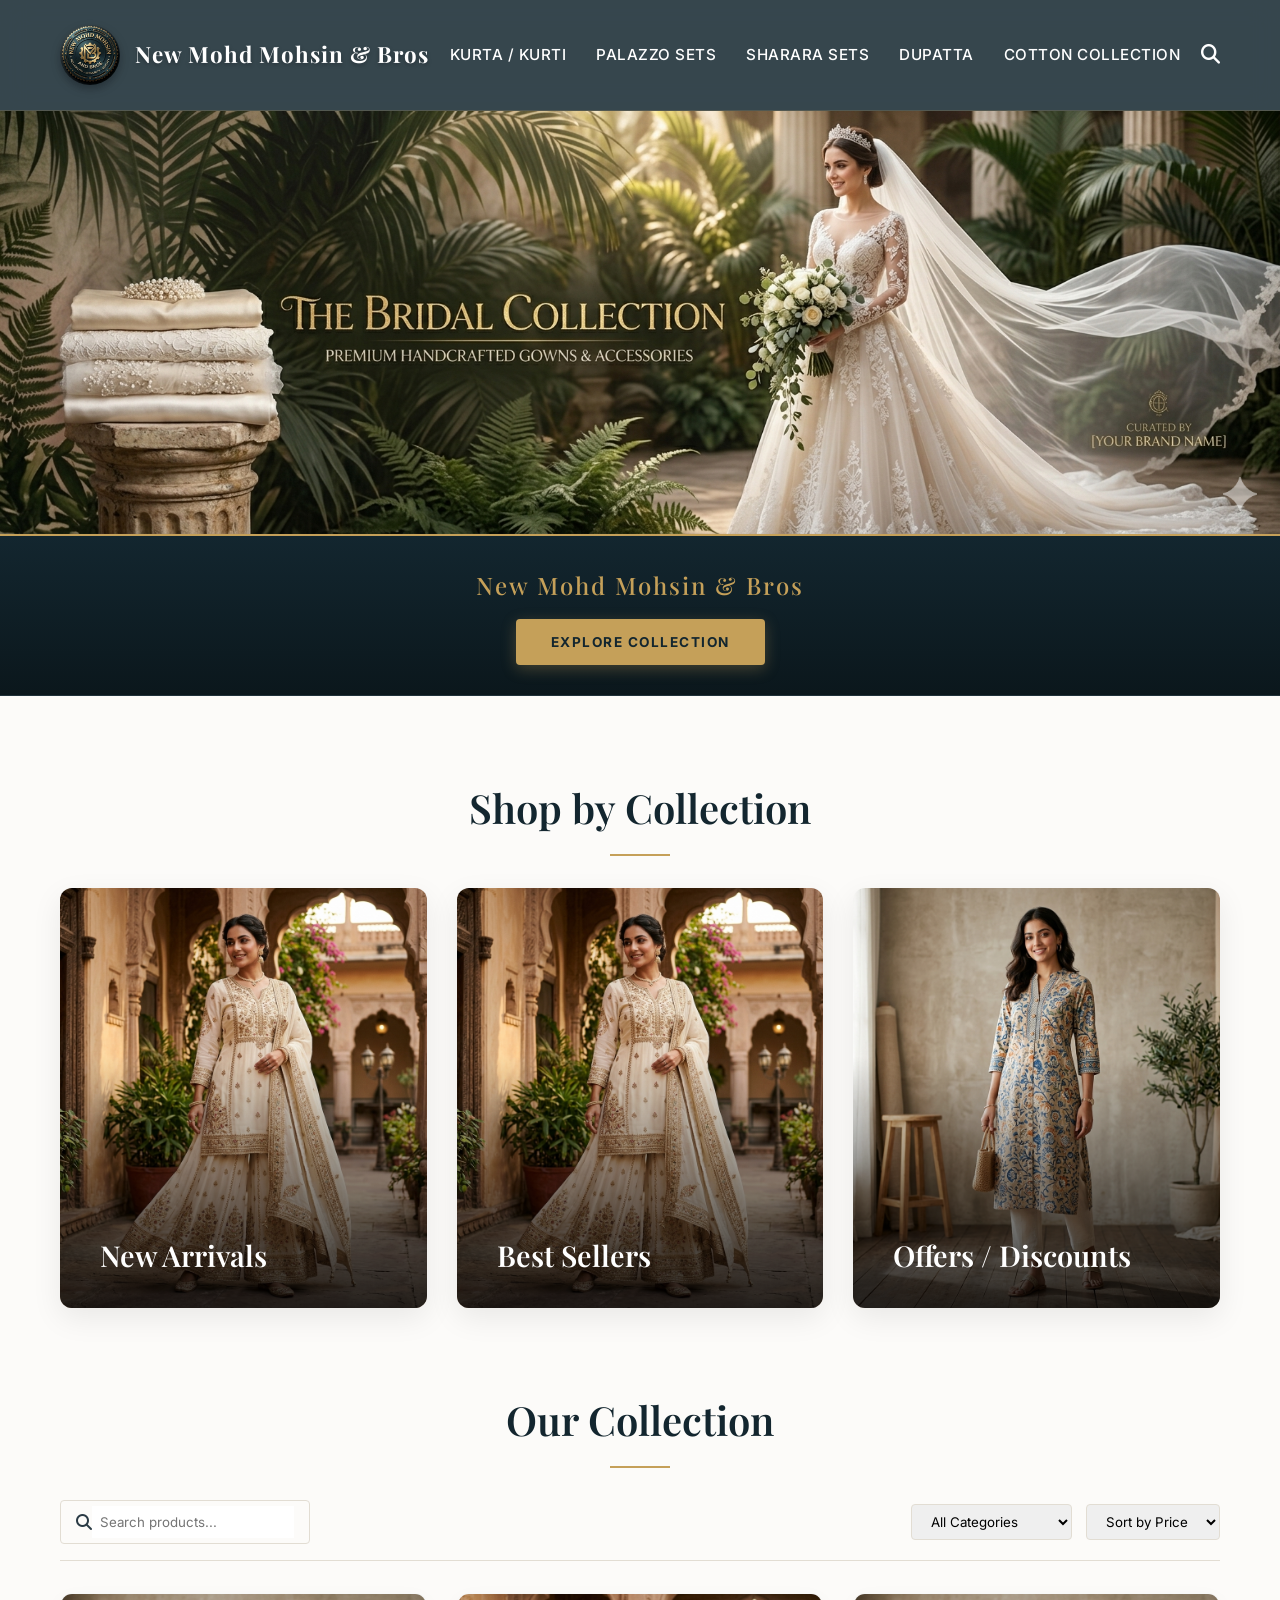
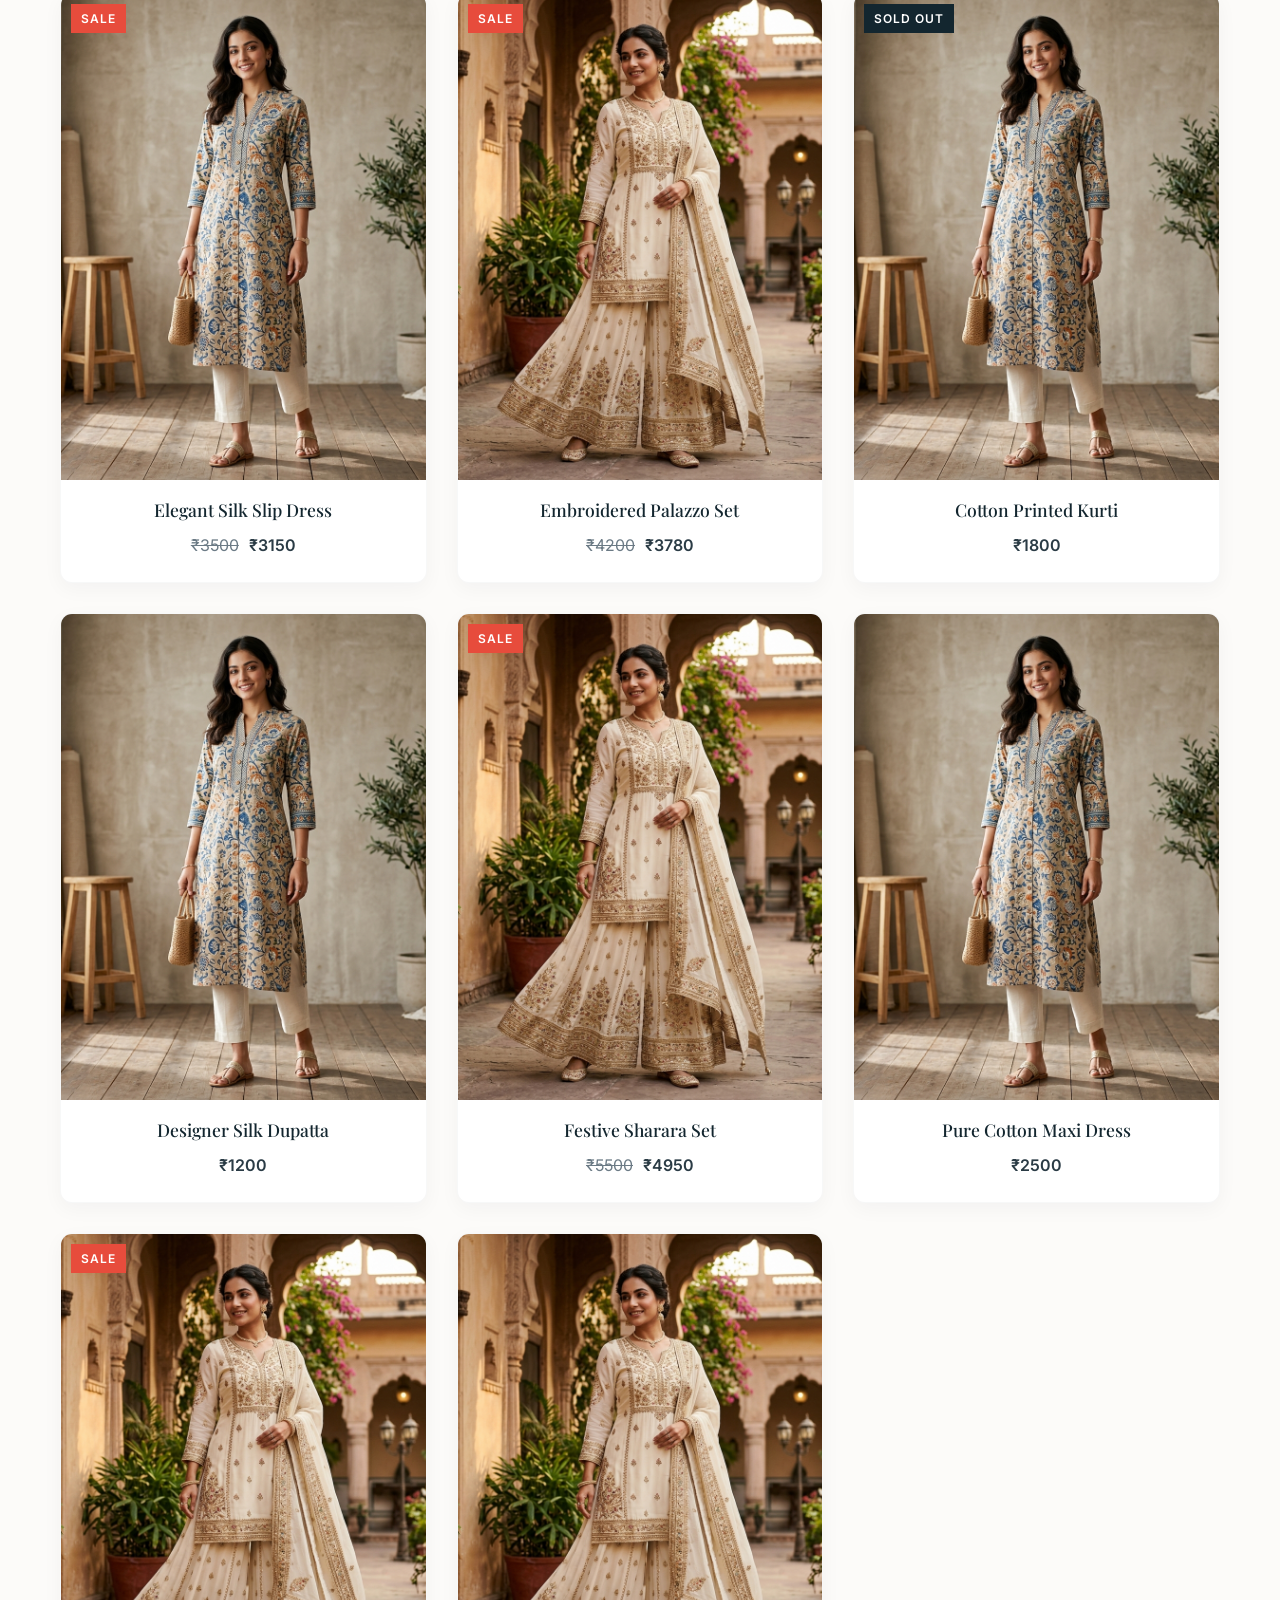
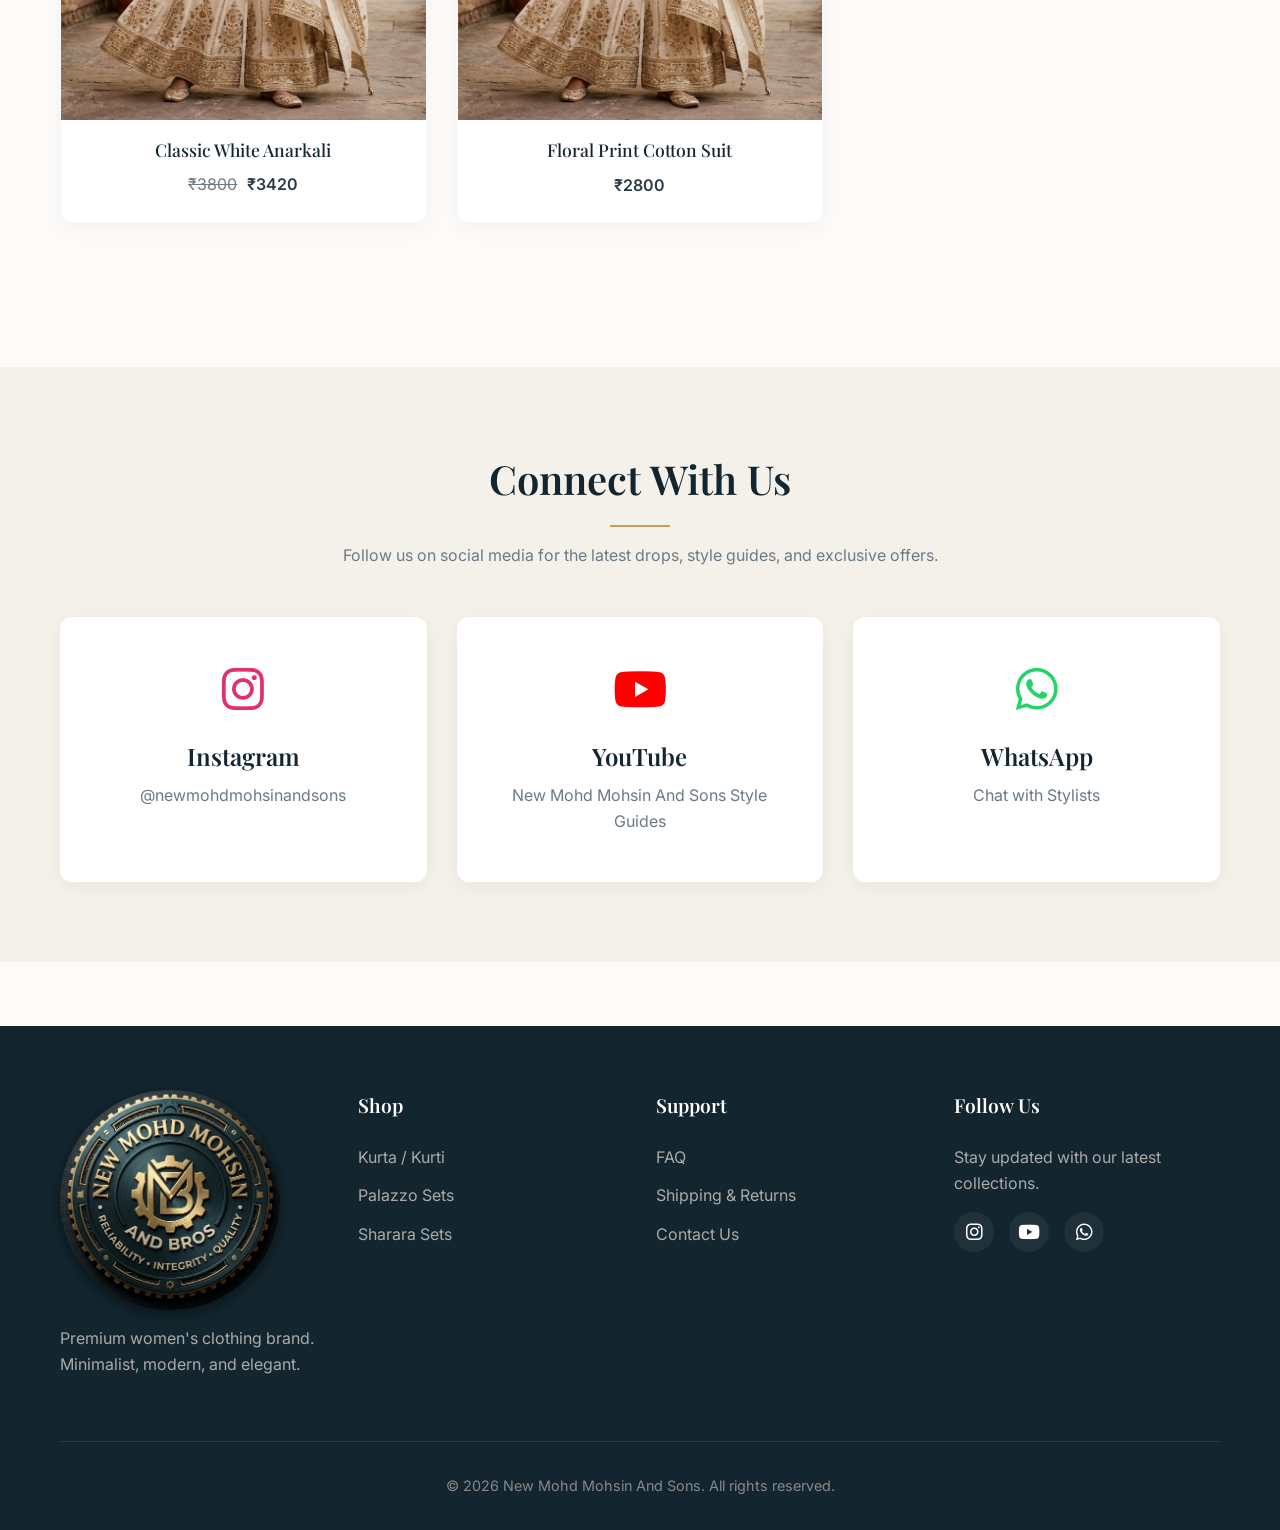
<file: index.html>
<!DOCTYPE html>
<html lang="en">
<head>
    <meta charset="UTF-8">
    <meta name="viewport" content="width=device-width, initial-scale=1.0">
    <title>New Mohd Mohsin And Sons</title>
    <meta name="description" content="Discover modern, elegant women's fashion at New Mohd Mohsin And Sons. Shop new arrivals, best sellers, and exclusive offers.">
    <link rel="icon" href="img/logo.jpg" type="image/jpeg">
    <link rel="stylesheet" href="css/style.css?v=2">
    <link rel="stylesheet" href="https://cdnjs.cloudflare.com/ajax/libs/font-awesome/6.4.0/css/all.min.css">
</head>
<body>
    <header>
        <div class="container header-inner">
            <div class="logo">
                <a href="#" style="display: flex; align-items: center; gap: 15px; text-decoration: none;">
                    <img src="img/logo.jpg" alt="New Mohd Mohsin And Bros" class="brand-logo">
                    <span class="brand-name-header">New Mohd Mohsin & Bros</span>
                </a>
            </div>
            <nav class="nav-links" id="navLinks">
                <a href="#kurta-kurti">Kurta / Kurti</a>
                <a href="#palazzo-sets">Palazzo Sets</a>
                <a href="#sharara-sets">Sharara Sets</a>
                <a href="#dupatta">Dupatta</a>
                <a href="#cotton-collection">Cotton Collection</a>
            </nav>
            <div class="header-icons">
                <i class="fas fa-search" onclick="focusSearch()"></i>
                <div class="mobile-menu-btn" onclick="toggleMenu()">
                    <i class="fas fa-bars"></i>
                </div>
            </div>
        </div>
    </header>

    <section class="hero-banner" id="heroSection" style="display: flex; flex-direction: column; background-color: var(--primary-color);">
        <!-- Full Width Background Media (No overlap) -->
        <div id="heroMediaContainer" style="width: 100%; max-height: 700px; position: relative; display: flex; flex-direction: column; align-items: center; justify-content: center; background-color: var(--primary-color);">
            <video autoplay muted loop playsinline id="heroVideoBg" style="display: none; width: 100%; height: auto; object-fit: cover;">
                <source src="https://assets.mixkit.co/videos/preview/mixkit-beautiful-woman-in-a-flowing-dress-41000-large.mp4" type="video/mp4">
            </video>
            <img id="heroImageBg" src="img/hero.png?v=2" style="display: block; width: 100%; height: auto; object-fit: contain;" alt="Hero Banner">
        </div>
        
        <!-- Dedicated CTA Bar (Solves responsive overlap) -->
        <div class="hero-cta-bar" style="width: 100%; padding: 30px 20px; text-align: center; background: linear-gradient(to bottom, #13262F, #0b171c); border-top: 2px solid var(--accent-color); border-bottom: 1px solid rgba(255,255,255,0.05); position: relative; z-index: 2;">
            <div style="display: flex; flex-direction: column; align-items: center; justify-content: center; gap: 15px;">
                <h2 style="font-family: 'Playfair Display', serif; font-size: 1.5rem; color: var(--accent-color); margin: 0; font-weight: 500; letter-spacing: 2px;">New Mohd Mohsin & Bros</h2>
                <div style="display: flex; gap: 20px; align-items: center; flex-wrap: wrap; justify-content: center;">
                    <button onclick="scrollToShop()" class="btn" style="background-color: var(--accent-color); color: var(--primary-color); padding: 15px 35px; font-weight: 700; box-shadow: 0 4px 15px rgba(197, 160, 89, 0.3);">Explore Collection</button>
                    <div id="heroVideoControls" class="hero-video-controls" style="display: none; gap: 10px;">
                        <button class="btn btn-outline" id="heroPlayPauseBtn" style="width: 48px; height: 48px; padding: 0; border-radius: 50%; display: flex; align-items: center; justify-content: center; border-color: rgba(197, 160, 89, 0.5); color: var(--accent-color);"><i class="fas fa-pause"></i></button>
                        <button class="btn btn-outline" id="heroFullscreenBtn" style="width: 48px; height: 48px; padding: 0; border-radius: 50%; display: flex; align-items: center; justify-content: center; border-color: rgba(197, 160, 89, 0.5); color: var(--accent-color);"><i class="fas fa-expand"></i></button>
                    </div>
                </div>
            </div>
        </div>
    </section>

    <section id="collectionsSection" class="collections-section">
        <div class="container">
            <h2 class="section-title">Shop by Collection</h2>
            <div class="collections-grid">
                <a href="#new-arrivals" class="collection-card">
                    <img src="img/palazzo.png" id="newArrivalsImg" alt="New Arrivals">
                    <div class="collection-overlay">
                        <h3>New Arrivals</h3>
                    </div>
                </a>
                <a href="#best-sellers" class="collection-card">
                    <img src="img/palazzo.png" alt="Best Sellers">
                    <div class="collection-overlay">
                        <h3>Best Sellers</h3>
                    </div>
                </a>
                <a href="#offers" class="collection-card">
                    <img src="img/kurti.png" alt="Offers / Discounts">
                    <div class="collection-overlay">
                        <h3>Offers / Discounts</h3>
                    </div>
                </a>
            </div>
        </div>
    </section>

    <section id="shop" class="products-section">
        <div class="container">
            <h2 class="section-title">Our Collection</h2>
            
            <div class="filters-bar">
                <div class="search-box">
                    <i class="fas fa-search"></i>
                    <input type="text" id="searchInput" placeholder="Search products..." onkeyup="filterProducts()">
                </div>
                <div class="filter-selects">
                    <select id="categoryFilter" onchange="filterProducts()">
                        <option value="all">All Categories</option>
                        <option value="Kurta / Kurti">Kurta / Kurti</option>
                        <option value="Palazzo Sets">Palazzo Sets</option>
                        <option value="Sharara Sets">Sharara Sets</option>
                        <option value="Dupatta">Dupatta</option>
                        <option value="Cotton Collection">Cotton Collection</option>
                        <option value="New Arrivals">New Arrivals</option>
                        <option value="Best Sellers">Best Sellers</option>
                        <option value="Offers">Offers</option>
                    </select>
                    <select id="priceFilter" onchange="filterProducts()">
                        <option value="default">Sort by Price</option>
                        <option value="low-high">Low to High</option>
                        <option value="high-low">High to Low</option>
                    </select>
                </div>
            </div>

            <div class="product-grid" id="productGrid">
                <!-- Products will be injected here via JS -->
            </div>
        </div>
    </section>

    <section class="social-banner-section">
        <div class="container text-center">
            <h2 class="section-title">Connect With Us</h2>
            <p style="color: var(--text-light); margin-bottom: 3rem; margin-top: -1rem;">Follow us on social media for the latest drops, style guides, and exclusive offers.</p>
            <div class="social-cards-grid">
                <a href="https://instagram.com" target="_blank" class="social-card instagram-card">
                    <i class="fab fa-instagram"></i>
                    <h3>Instagram</h3>
                    <p>@newmohdmohsinandsons</p>
                </a>
                <a href="https://youtube.com" target="_blank" class="social-card youtube-card">
                    <i class="fab fa-youtube"></i>
                    <h3>YouTube</h3>
                    <p>New Mohd Mohsin And Sons Style Guides</p>
                </a>
                <a href="https://wa.me/1234567890" target="_blank" class="social-card whatsapp-card">
                    <i class="fab fa-whatsapp"></i>
                    <h3>WhatsApp</h3>
                    <p>Chat with Stylists</p>
                </a>
            </div>
        </div>
    </section>

    <footer>
        <div class="container">
            <div class="footer-grid">
                <div class="footer-col">
                    <a href="#"><img src="img/logo.jpg" alt="New Mohd Mohsin And Bros" class="footer-logo"></a>
                    <p style="color: #aaaaaa; margin-bottom: 1rem; margin-top: 1rem;">Premium women's clothing brand. Minimalist, modern, and elegant.</p>
                </div>
                <div class="footer-col">
                    <h3>Shop</h3>
                    <ul>
                        <li><a href="#kurta-kurti">Kurta / Kurti</a></li>
                        <li><a href="#palazzo-sets">Palazzo Sets</a></li>
                        <li><a href="#sharara-sets">Sharara Sets</a></li>
                    </ul>
                </div>
                <div class="footer-col">
                    <h3>Support</h3>
                    <ul>
                        <li><a href="#">FAQ</a></li>
                        <li><a href="#">Shipping & Returns</a></li>
                        <li><a href="#">Contact Us</a></li>
                    </ul>
                </div>
                <div class="footer-col">
                    <h3>Follow Us</h3>
                    <p style="color: #aaaaaa; margin-bottom: 1rem;">Stay updated with our latest collections.</p>
                    <div class="social-icons">
                        <a href="https://instagram.com" target="_blank" title="Instagram"><i class="fab fa-instagram"></i></a>
                        <a href="https://youtube.com" target="_blank" title="YouTube"><i class="fab fa-youtube"></i></a>
                        <a href="https://wa.me/1234567890" target="_blank" title="WhatsApp"><i class="fab fa-whatsapp"></i></a>
                    </div>
                </div>
            </div>
            <div class="footer-bottom">
                &copy; 2026 New Mohd Mohsin And Sons. All rights reserved.
            </div>
        </div>
    </footer>

    <script src="js/data.js?v=2"></script>
    <script src="js/main.js?v=2"></script>
</body>
</html>
</file>
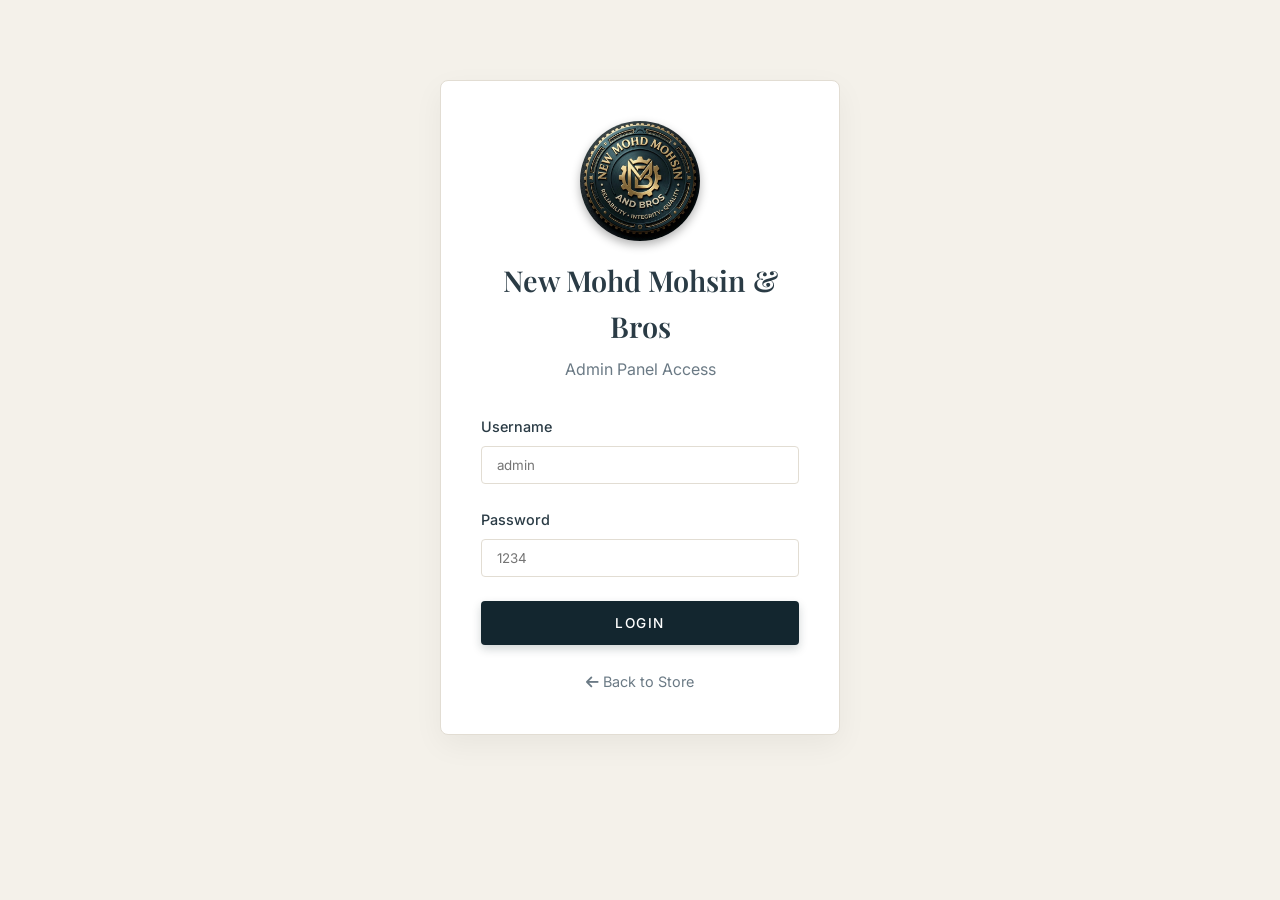
<file: admin-login.html>
<!DOCTYPE html>
<html lang="en">
<head>
    <meta charset="UTF-8">
    <meta name="viewport" content="width=device-width, initial-scale=1.0">
    <title>New Mohd Mohsin And Sons | Admin Login</title>
    <link rel="icon" href="img/logo.jpg?v=2" type="image/jpeg">
    <link rel="stylesheet" href="css/style.css?v=2">
    <link rel="stylesheet" href="https://cdnjs.cloudflare.com/ajax/libs/font-awesome/6.4.0/css/all.min.css">
</head>
<body style="background-color: var(--secondary-color);">
    <div class="container">
        <div class="admin-login-box" style="background-color: #fff;">
            <div style="text-align: center; margin-bottom: 2rem;">
                <img src="img/logo.jpg?v=2" alt="New Mohd Mohsin And Bros" class="brand-logo" style="margin: 0 auto 1rem auto; height: 120px; width: 120px; object-fit: cover; border-radius: 50%;">
                <h2 style="font-family: 'Playfair Display', serif; font-size: 1.8rem; margin-bottom: 0.5rem; color: var(--text-color);">New Mohd Mohsin & Bros</h2>
                <p style="color: var(--text-light);">Admin Panel Access</p>
            </div>
            
            <form id="loginForm" onsubmit="handleLogin(event)">
                <div class="form-group">
                    <label for="username">Username</label>
                    <input type="text" id="username" class="form-control" required placeholder="admin">
                </div>
                <div class="form-group">
                    <label for="password">Password</label>
                    <input type="password" id="password" class="form-control" required placeholder="1234">
                </div>
                <p id="loginError" style="color: var(--danger-color); display: none; margin-bottom: 1rem; font-size: 0.9rem;">Invalid credentials. Try admin / 1234</p>
                <button type="submit" class="btn" style="width: 100%;">Login</button>
            </form>
            <div style="text-align: center; margin-top: 1.5rem;">
                <a href="index.html" style="font-size: 0.9rem; color: var(--text-light);"><i class="fas fa-arrow-left"></i> Back to Store</a>
            </div>
        </div>
    </div>

    <script>
        function handleLogin(e) {
            e.preventDefault();
            const user = document.getElementById('username').value;
            const pass = document.getElementById('password').value;
            
            // Simple mock authentication
            if (user === 'admin' && pass === '1234') {
                sessionStorage.setItem('adminLoggedIn', 'true');
                window.location.href = 'admin.html';
            } else {
                document.getElementById('loginError').style.display = 'block';
            }
        }
    </script>
</body>
</html>
</file>
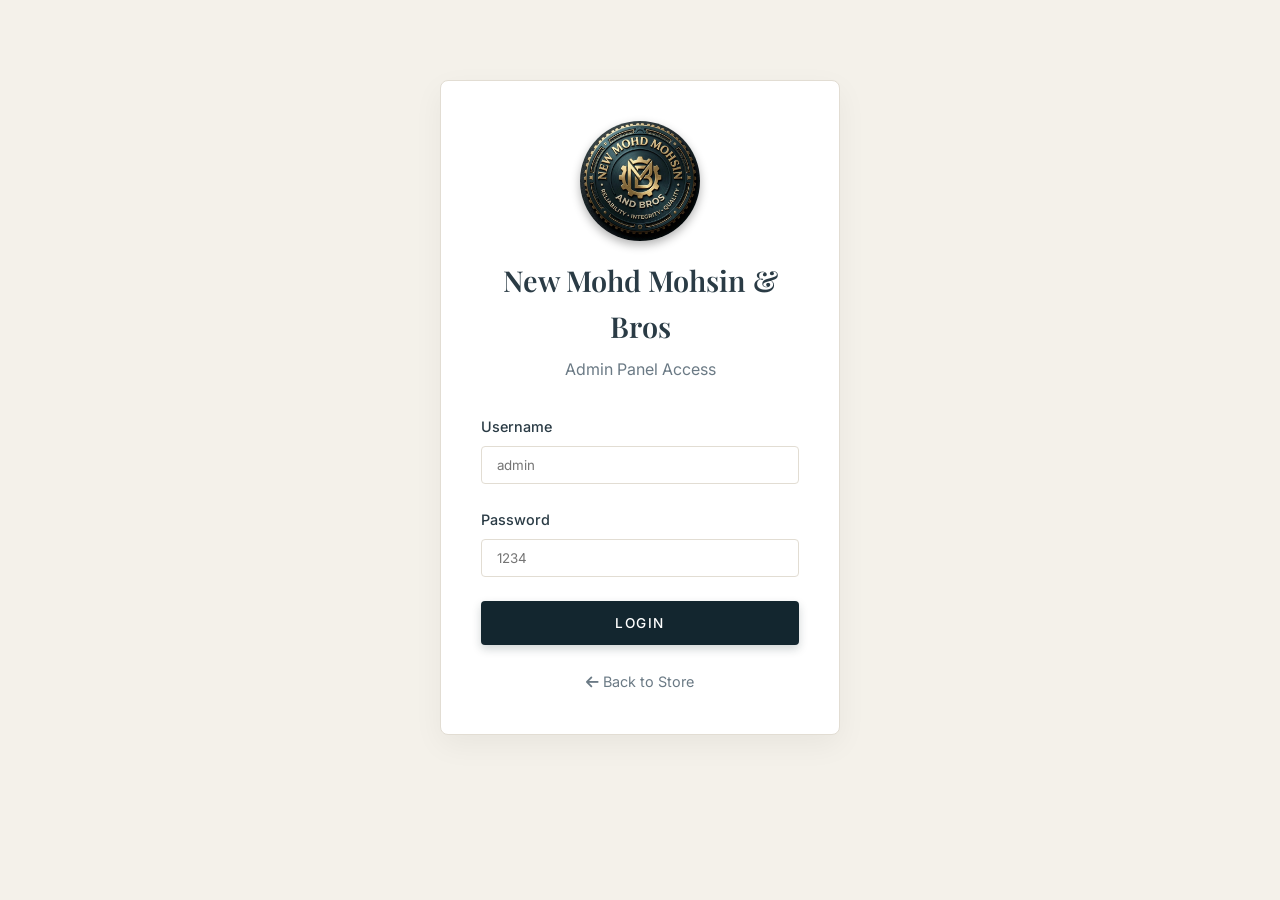
<file: admin.html>
<!DOCTYPE html>
<html lang="en">
<head>
    <meta charset="UTF-8">
    <meta name="viewport" content="width=device-width, initial-scale=1.0">
    <title>New Mohd Mohsin And Sons | Admin Dashboard</title>
    <link rel="icon" href="img/logo.jpg" type="image/jpeg">
    <link rel="stylesheet" href="css/style.css?v=2">
    <link rel="stylesheet" href="https://cdnjs.cloudflare.com/ajax/libs/font-awesome/6.4.0/css/all.min.css">
</head>
<body>
    <script>
        // Check authentication
        if (sessionStorage.getItem('adminLoggedIn') !== 'true') {
            window.location.href = 'admin-login.html';
        }
    </script>

    <header>
        <div class="container header-inner">
            <div class="logo">
                <a href="#" style="display: flex; align-items: center; gap: 15px; text-decoration: none;">
                    <img src="img/logo.jpg" alt="New Mohd Mohsin And Bros" class="brand-logo">
                    <span class="brand-name-header">New Mohd Mohsin & Bros <span style="font-size: 0.8em; opacity: 0.8; font-weight: normal;">| Admin</span></span>
                </a>
            </div>
            <div class="header-icons">
                <a href="index.html" title="View Store" style="margin-right: 15px;"><i class="fas fa-store"></i></a>
                <a href="#" onclick="logout()" title="Logout"><i class="fas fa-sign-out-alt"></i></a>
            </div>
        </div>
    </header>

    <div class="container admin-container">
        <div class="admin-header" style="margin-bottom: 2rem; padding: 2rem; background: #fff; border-radius: 8px; box-shadow: 0 4px 15px rgba(0,0,0,0.05); display: flex; flex-direction: column; align-items: flex-start; gap: 20px;">
            <div style="width: 100%; display: flex; justify-content: space-between; align-items: center;">
                <div>
                    <h2>Hero Media Management</h2>
                    <p style="color: var(--text-light); font-size: 0.9rem;">Change the cinematic background video or image displayed on the homepage.</p>
                </div>
                <div>
                    <button class="btn" style="background-color: var(--danger-color);" onclick="resetHeroMedia()"><i class="fas fa-trash"></i> Reset to Default</button>
                </div>
            </div>
            
            <div style="width: 100%; display: grid; grid-template-columns: 1fr 1fr 1fr; gap: 20px; align-items: end;">
                <div>
                    <label style="display: block; margin-bottom: 8px; font-weight: 600; color: var(--text-dark);">Option 1: Video URL (MP4/YouTube)</label>
                    <p style="font-size: 0.8rem; color: #888; margin-bottom: 10px;">Paste a direct .mp4 link or YouTube ID.</p>
                    <div style="display: flex; gap: 10px;">
                        <input type="text" id="heroVideoUrl" class="form-control" placeholder="Direct MP4 URL or YouTube ID">
                        <button class="btn" onclick="saveHeroVideoUrl()"><i class="fas fa-save"></i> Save</button>
                    </div>
                </div>
                <div style="border-left: 1px solid #eee; padding-left: 20px;">
                    <label style="display: block; margin-bottom: 8px; font-weight: 600; color: var(--text-dark);">Option 2: Upload MP4 File</label>
                    <p style="font-size: 0.8rem; color: #888; margin-bottom: 10px;">Upload a small local video (Max ~5MB).</p>
                    <input type="file" id="heroVideoInput" accept="video/mp4,video/webm" style="display: none;" onchange="handleHeroVideoUpload(event)">
                    <button class="btn btn-outline" style="width: 100%;" onclick="document.getElementById('heroVideoInput').click()"><i class="fas fa-upload"></i> Choose Video</button>
                </div>
                <div style="border-left: 1px solid #eee; padding-left: 20px;">
                    <label style="display: block; margin-bottom: 8px; font-weight: 600; color: var(--text-dark);">Option 3: Upload Static Image</label>
                    <p style="font-size: 0.8rem; color: #888; margin-bottom: 10px;">Upload a classic background image.</p>
                    <input type="file" id="heroImageInput" accept="image/*" style="display: none;" onchange="handleHeroImageUpload(event)">
                    <button class="btn btn-outline" style="width: 100%;" onclick="document.getElementById('heroImageInput').click()"><i class="fas fa-image"></i> Choose Image</button>
                </div>
            </div>
            <p id="heroUploadStatus" style="font-size: 0.85rem; margin-top: 10px; color: var(--primary-color); font-weight: 600; text-align: center; width: 100%;"></p>
        </div>

        <div class="admin-header" style="margin-bottom: 2rem; padding: 2rem; background: #fff; border-radius: 8px; box-shadow: 0 4px 15px rgba(0,0,0,0.05); display: flex; flex-direction: column; align-items: flex-start; gap: 20px;">
            <div style="width: 100%; display: flex; justify-content: space-between; align-items: center;">
                <div>
                    <h2>Collection Images Management</h2>
                    <p style="color: var(--text-light); font-size: 0.9rem;">Change the thumbnails for the collection cards on the homepage.</p>
                </div>
                <div>
                    <button class="btn" style="background-color: var(--danger-color);" onclick="resetNewArrivalsImage()"><i class="fas fa-trash"></i> Reset New Arrivals</button>
                </div>
            </div>
            
            <div style="width: 100%;">
                <label style="display: block; margin-bottom: 8px; font-weight: 600; color: var(--text-dark);">New Arrivals Image</label>
                <input type="file" id="newArrivalsInput" accept="image/*" style="display: none;" onchange="handleNewArrivalsUpload(event)">
                <button class="btn btn-outline" onclick="document.getElementById('newArrivalsInput').click()"><i class="fas fa-image"></i> Upload New Arrivals Image</button>
                <p id="newArrivalsUploadStatus" style="font-size: 0.85rem; margin-top: 10px; color: var(--primary-color); font-weight: 600;"></p>
            </div>
        </div>

        <div class="admin-header">
            <h2>Product Management</h2>
            <button class="btn" onclick="openModal()"><i class="fas fa-plus"></i> Add New Product</button>
        </div>

        <div style="overflow-x: auto;">
            <table class="admin-table">
                <thead>
                    <tr>
                        <th>Image</th>
                        <th>Name</th>
                        <th>Category</th>
                        <th>Price</th>
                        <th>Stock</th>
                        <th>Status</th>
                        <th>Actions</th>
                    </tr>
                </thead>
                <tbody id="adminProductTable">
                    <!-- Products will be injected here -->
                </tbody>
            </table>
        </div>
    </div>

    <!-- Product Modal -->
    <div class="modal" id="productModal">
        <div class="modal-content">
            <span class="close-modal" onclick="closeModal()">&times;</span>
            <h2 id="modalTitle" style="margin-bottom: 1.5rem;">Add Product</h2>
            
            <form id="productForm" onsubmit="saveProduct(event)">
                <input type="hidden" id="productId">
                
                <div class="form-group">
                    <label>Product Name</label>
                    <input type="text" id="pName" class="form-control" required>
                </div>
                
                <div class="form-group">
                    <label>Description</label>
                    <textarea id="pDesc" class="form-control" rows="3" required></textarea>
                </div>

                <div style="display: grid; grid-template-columns: 1fr 1fr; gap: 15px;">
                    <div class="form-group">
                        <label>Category</label>
                        <select id="pCategory" class="form-control" required>
                            <option value="Kurta / Kurti">Kurta / Kurti</option>
                            <option value="Palazzo Sets">Palazzo Sets</option>
                            <option value="Sharara Sets">Sharara Sets</option>
                            <option value="Dupatta">Dupatta</option>
                            <option value="Cotton Collection">Cotton Collection</option>
                            <option value="New Arrivals">New Arrivals</option>
                            <option value="Best Sellers">Best Sellers</option>
                            <option value="Offers">Offers</option>
                        </select>
                    </div>
                    <!-- Stock is now calculated per size -->
                </div>

                <div style="display: grid; grid-template-columns: 1fr 1fr; gap: 15px;">
                    <div class="form-group">
                        <label>Regular Price ($)</label>
                        <input type="number" id="pPrice" class="form-control" required min="0" step="0.01">
                    </div>
                    <div class="form-group">
                        <label>Discount Price ($) <small>(Optional)</small></label>
                        <input type="number" id="pDiscount" class="form-control" min="0" step="0.01">
                    </div>
                </div>

                <div class="form-group">
                    <label>Sizes & Stock Quantities</label>
                    <datalist id="sizeOptions">
                        <option value="S"></option>
                        <option value="M"></option>
                        <option value="L"></option>
                        <option value="XL"></option>
                        <option value="XXL"></option>
                        <option value="Free Size"></option>
                    </datalist>
                    <div id="sizesStockContainer" style="display:flex; flex-direction:column; gap:10px; margin-bottom:10px;">
                        <!-- dynamic size fields -->
                    </div>
                    <button type="button" class="btn btn-small btn-outline" onclick="addSizeField()">+ Add Size</button>
                    <input type="hidden" id="pSizesData" required>
                </div>

                <div class="form-group">
                    <label>Product Images <small>(Upload from your computer)</small></label>
                    <input type="file" id="pImageFiles" class="form-control" multiple accept="image/*" onchange="handleImageUpload(event)">
                    <div id="imagePreviewContainer" style="display:flex; gap:10px; margin-top:10px; flex-wrap:wrap;"></div>
                    <input type="hidden" id="pImagesData" required>
                </div>

                <button type="submit" class="btn" style="width: 100%; margin-top: 1rem;">Save Product</button>
            </form>
        </div>
    </div>

    <script src="js/data.js?v=2"></script>
    <script src="js/admin.js?v=2"></script>
</body>
</html>
</file>
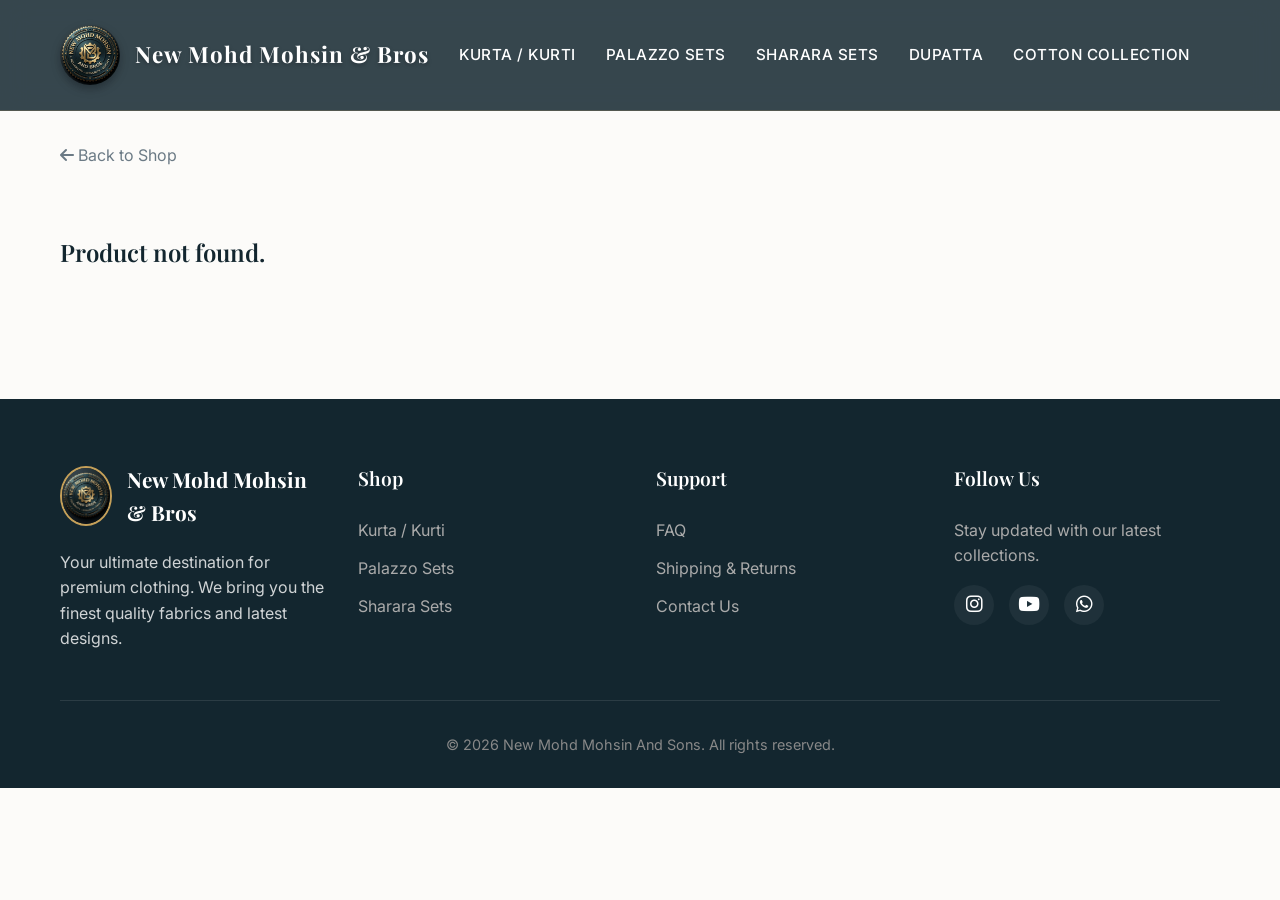
<file: product.html>
<!DOCTYPE html>
<html lang="en">
<head>
    <meta charset="UTF-8">
    <meta name="viewport" content="width=device-width, initial-scale=1.0">
    <title>New Mohd Mohsin And Sons | Product Detail</title>
    <meta name="description" content="View product details on New Mohd Mohsin And Sons.">
    <link rel="icon" href="img/logo.jpg" type="image/jpeg">
    <link rel="stylesheet" href="css/style.css?v=2">
    <link rel="stylesheet" href="https://cdnjs.cloudflare.com/ajax/libs/font-awesome/6.4.0/css/all.min.css">
</head>
<body>
    <header>
        <div class="container header-inner">
            <div class="logo">
                <a href="index.html" style="display: flex; align-items: center; gap: 15px; text-decoration: none;">
                    <img src="img/logo.jpg" alt="New Mohd Mohsin And Bros" class="brand-logo">
                    <span class="brand-name-header">New Mohd Mohsin & Bros</span>
                </a>
            </div>
            <nav class="nav-links" id="navLinks">
                <a href="index.html#kurta-kurti">Kurta / Kurti</a>
                <a href="index.html#palazzo-sets">Palazzo Sets</a>
                <a href="index.html#sharara-sets">Sharara Sets</a>
                <a href="index.html#dupatta">Dupatta</a>
                <a href="index.html#cotton-collection">Cotton Collection</a>
            </nav>
            <div class="header-icons">
                <div class="mobile-menu-btn" onclick="toggleMenu()">
                    <i class="fas fa-bars"></i>
                </div>
            </div>
        </div>
    </header>

    <div class="container">
        <div style="padding: 2rem 0 0 0;">
            <a href="index.html" style="color: var(--text-light);"><i class="fas fa-arrow-left"></i> Back to Shop</a>
        </div>
    </div>

    <section class="product-detail-section">
        <div class="container">
            <div class="product-detail-grid" id="productDetailContainer">
                <!-- Product details will be injected here via JS -->
            </div>
        </div>
    </section>

    <footer>
        <div class="container">
            <div class="footer-grid">
                <div class="footer-col" style="display: flex; flex-direction: column; align-items: flex-start;">
                    <a href="index.html" style="display: flex; align-items: center; gap: 15px; text-decoration: none; margin-bottom: 20px;">
                        <img src="img/logo.jpg" alt="Logo" style="width: 60px; height: 60px; border-radius: 50%; object-fit: cover; border: 2px solid var(--accent-color);">
                        <span style="font-family: 'Playfair Display', serif; font-size: 1.3rem; font-weight: 700; color: white;">New Mohd Mohsin & Bros</span>
                    </a>
                    <p style="opacity: 0.8; line-height: 1.6;">Your ultimate destination for premium clothing. We bring you the finest quality fabrics and latest designs.</p>
                </div>
                <div class="footer-col">
                    <h3>Shop</h3>
                    <ul>
                        <li><a href="index.html#kurta-kurti">Kurta / Kurti</a></li>
                        <li><a href="index.html#palazzo-sets">Palazzo Sets</a></li>
                        <li><a href="index.html#sharara-sets">Sharara Sets</a></li>
                    </ul>
                </div>
                <div class="footer-col">
                    <h3>Support</h3>
                    <ul>
                        <li><a href="#">FAQ</a></li>
                        <li><a href="#">Shipping & Returns</a></li>
                        <li><a href="#">Contact Us</a></li>
                    </ul>
                </div>
                <div class="footer-col">
                    <h3>Follow Us</h3>
                    <p style="color: #aaaaaa; margin-bottom: 1rem;">Stay updated with our latest collections.</p>
                    <div class="social-icons">
                        <a href="https://instagram.com" target="_blank" title="Instagram"><i class="fab fa-instagram"></i></a>
                        <a href="https://youtube.com" target="_blank" title="YouTube"><i class="fab fa-youtube"></i></a>
                        <a href="https://wa.me/1234567890" target="_blank" title="WhatsApp"><i class="fab fa-whatsapp"></i></a>
                    </div>
                </div>
            </div>
            <div class="footer-bottom">
                &copy; 2026 New Mohd Mohsin And Sons. All rights reserved.
            </div>
        </div>
    </footer>

    <script src="js/data.js?v=2"></script>
    <script src="js/main.js?v=2"></script>
    <script>
        // Check if on product page and load details
        document.addEventListener('DOMContentLoaded', () => {
            const urlParams = new URLSearchParams(window.location.search);
            const productId = urlParams.get('id');
            if (productId) {
                renderProductDetail(productId);
            } else {
                document.getElementById('productDetailContainer').innerHTML = '<h2>Product not found.</h2>';
            }
        });
    </script>
</body>
</html>
</file>
<file: css/style.css>
@import url('https://fonts.googleapis.com/css2?family=Inter:wght@300;400;500;600&family=Playfair+Display:ital,wght@0,400;0,600;0,700;1,400&display=swap');

:root {
    --primary-color: #13262F; /* Deep Slate Teal based on logo */
    --secondary-color: #F4F1EA; /* Warm Boutique Cream */
    --accent-color: #C5A059; /* Soft Metallic Gold */
    --danger-color: #e74c3c;
    --text-main: #2A3B45;
    --text-main-light: #4A5B65;
    --text-light: #6B7A85;
    --border-color: #E2DDD3;
    --transition: all 0.3s cubic-bezier(0.25, 0.8, 0.25, 1);
    --hero-bg: url('../img/hero.png');
}

* {
    margin: 0;
    padding: 0;
    box-sizing: border-box;
}

body {
    font-family: 'Inter', sans-serif;
    color: var(--text-main);
    background-color: #FCFBF9; /* Warm off-white */
    line-height: 1.6;
    -webkit-font-smoothing: antialiased;
}

h1, h2, h3, h4, h5, h6 {
    font-family: 'Playfair Display', serif;
    font-weight: 600;
    color: var(--primary-color);
}

a {
    text-decoration: none;
    color: inherit;
    transition: var(--transition);
}

ul {
    list-style: none;
}

img {
    max-width: 100%;
    height: auto;
    display: block;
}

/* Utilities */
.container {
    width: 100%;
    max-width: 1200px;
    margin: 0 auto;
    padding: 0 20px;
}

.btn {
    display: inline-block;
    padding: 14px 28px;
    background-color: var(--primary-color);
    color: #ffffff;
    border: none;
    cursor: pointer;
    font-family: 'Inter', sans-serif;
    font-weight: 500;
    text-transform: uppercase;
    letter-spacing: 1.5px;
    font-size: 0.85rem;
    transition: all 0.3s cubic-bezier(0.25, 0.8, 0.25, 1);
    text-align: center;
    border-radius: 4px;
    box-shadow: 0 4px 10px rgba(19, 38, 47, 0.2);
}

.btn:hover {
    background-color: var(--accent-color);
    box-shadow: 0 6px 15px rgba(197, 160, 89, 0.4);
    transform: translateY(-2px);
}

.btn-outline {
    background-color: transparent;
    color: var(--primary-color);
    border: 1px solid var(--primary-color);
}

.btn-outline:hover {
    background-color: var(--primary-color);
    color: #ffffff;
}

.btn-disabled {
    background-color: #cccccc !important;
    cursor: not-allowed;
    color: #888888;
}

.section-title {
    text-align: center;
    font-size: 2.5rem;
    margin-bottom: 2rem;
    position: relative;
    padding-bottom: 1rem;
}

.section-title::after {
    content: '';
    position: absolute;
    bottom: 0;
    left: 50%;
    transform: translateX(-50%);
    width: 60px;
    height: 2px;
    background-color: var(--accent-color);
}

/* Header */
header {
    background-color: rgba(19, 38, 47, 0.85); /* Semi-transparent deep teal */
    backdrop-filter: blur(15px); /* Frosted glass effect */
    -webkit-backdrop-filter: blur(15px);
    border-bottom: 1px solid rgba(197, 160, 89, 0.2); /* Subtle gold border */
    position: sticky;
    top: 0;
    z-index: 100;
    transition: var(--transition);
}

.header-inner {
    display: flex;
    justify-content: space-between;
    align-items: center;
    height: 110px;
    transition: all 0.4s ease;
}

.logo {
    display: flex;
    align-items: center;
}

.brand-logo {
    height: 60px;
    width: 60px;
    object-fit: cover;
    display: inline-block;
    vertical-align: middle;
    transition: all 0.4s ease;
    border-radius: 50%;
    box-shadow: 0 4px 10px rgba(0,0,0,0.3);
}

.brand-name-header {
    font-family: 'Playfair Display', serif;
    font-size: 1.4rem;
    font-weight: 700;
    color: #ffffff; /* High contrast for dark navbar */
    letter-spacing: 1px;
    white-space: nowrap;
    text-shadow: 0 2px 4px rgba(0,0,0,0.3);
    transition: all 0.4s ease;
}

header.scrolled {
    box-shadow: 0 5px 20px rgba(0,0,0,0.5);
}

header.scrolled .header-inner {
    height: 80px;
}

header.scrolled .brand-logo {
    height: 45px;
    width: 45px;
}

header.scrolled .brand-name-header {
    font-size: 1.3rem;
}

.brand-logo:hover {
    transform: scale(1.05);
}

.footer-logo {
    height: 220px;
    width: 220px;
    object-fit: cover;
    display: block;
    border-radius: 50%;
    box-shadow: 0 4px 15px rgba(0,0,0,0.5);
}

.nav-links {
    display: flex;
    gap: 30px;
}

.nav-links a {
    font-size: 0.95rem;
    font-weight: 500;
    text-transform: uppercase;
    letter-spacing: 0.5px;
    position: relative;
    color: #ffffff;
}

.nav-links a::after {
    content: '';
    position: absolute;
    bottom: -6px;
    left: 0;
    width: 0;
    height: 2px;
    background-color: var(--accent-color);
    transition: width 0.3s ease;
}

.nav-links a:hover {
    color: var(--accent-color);
}

.nav-links a:hover::after, .nav-links a.active::after {
    width: 100%;
}

.header-icons {
    display: flex;
    gap: 20px;
    align-items: center;
}

.header-icons i {
    font-size: 1.2rem;
    cursor: pointer;
    transition: var(--transition);
    color: #ffffff;
}

.header-icons i:hover {
    color: var(--accent-color);
}

.mobile-menu-btn {
    display: none;
    font-size: 1.5rem;
    cursor: pointer;
}

/* Banner */
.hero-banner {
    width: 100%;
    position: relative;
    overflow: hidden;
    display: flex;
    align-items: center;
    justify-content: center;
    text-align: center;
    color: #ffffff;
    background-color: var(--primary-color);
}

.hero-content {
    position: relative;
    z-index: 1;
    animation: fadeInUp 1s ease-out forwards;
}

@keyframes fadeInUp {
    from { opacity: 0; transform: translateY(40px); }
    to { opacity: 1; transform: translateY(0); }
}

.hero-content h1 {
    font-family: 'Playfair Display', serif;
    font-size: 4.5rem;
    color: #ffffff;
    margin-bottom: 1rem;
    text-shadow: 2px 2px 8px rgba(0,0,0,0.5);
    line-height: 1.1;
}

.hero-content p {
    font-size: 1.2rem;
    margin-bottom: 2rem;
    text-shadow: 1px 1px 2px rgba(0,0,0,0.3);
}

/* Collections Section */
.collections-section {
    padding: 5rem 0 0 0;
}

.collections-grid {
    display: grid;
    grid-template-columns: repeat(auto-fit, minmax(300px, 1fr));
    gap: 30px;
}

.collection-card {
    position: relative;
    height: 420px;
    overflow: hidden;
    display: block;
    border-radius: 12px;
    box-shadow: 0 10px 30px rgba(0,0,0,0.08);
}

.collection-card img {
    width: 100%;
    height: 100%;
    object-fit: cover;
    transition: transform 0.6s cubic-bezier(0.25, 0.8, 0.25, 1);
}

.collection-card:hover img {
    transform: scale(1.08);
}

.collection-overlay {
    position: absolute;
    inset: 0;
    background: linear-gradient(to top, rgba(0,0,0,0.8) 0%, transparent 60%);
    display: flex;
    align-items: flex-end;
    padding: 2.5rem;
    transition: var(--transition);
}

.collection-overlay h3 {
    color: #ffffff;
    font-size: 1.8rem;
    margin: 0;
    transform: translateY(10px);
    transition: var(--transition);
}

.collection-card:hover .collection-overlay h3 {
    transform: translateY(0);
}

/* Product Grid */
.products-section {
    padding: 5rem 0;
}

.filters-bar {
    display: flex;
    justify-content: space-between;
    align-items: center;
    margin-bottom: 2rem;
    padding-bottom: 1rem;
    border-bottom: 1px solid var(--border-color);
}

.search-box {
    display: flex;
    align-items: center;
    border: 1px solid var(--border-color);
    border-radius: 4px;
    padding: 5px 15px;
    width: 250px;
}

.search-box input {
    border: none;
    outline: none;
    padding: 8px;
    width: 100%;
    font-family: 'Inter', sans-serif;
}

.filter-selects select {
    padding: 8px 15px;
    border: 1px solid var(--border-color);
    border-radius: 4px;
    font-family: 'Inter', sans-serif;
    outline: none;
    margin-left: 10px;
}

.product-grid {
    display: grid;
    grid-template-columns: repeat(auto-fill, minmax(280px, 1fr));
    gap: 30px;
}

/* Product Card */
.product-card {
    position: relative;
    transition: all 0.4s cubic-bezier(0.165, 0.84, 0.44, 1);
    background-color: #ffffff;
    border-radius: 12px;
    padding-bottom: 1.5rem;
    overflow: hidden;
    box-shadow: 0 6px 20px rgba(19, 38, 47, 0.04);
    border: 1px solid rgba(19, 38, 47, 0.03);
}

.product-card:hover {
    transform: translateY(-10px);
    box-shadow: 0 15px 35px rgba(19, 38, 47, 0.12);
}

.product-image-container {
    position: relative;
    overflow: hidden;
    aspect-ratio: 3/4;
    background-color: var(--secondary-color);
    margin-bottom: 1rem;
}

.product-image-container img {
    width: 100%;
    height: 100%;
    object-fit: cover;
    transition: transform 0.5s ease;
}

.product-card:hover .product-image-container img {
    transform: scale(1.05);
}

.badge {
    position: absolute;
    top: 10px;
    left: 10px;
    padding: 5px 10px;
    font-size: 0.75rem;
    font-weight: 600;
    text-transform: uppercase;
    letter-spacing: 1px;
    z-index: 2;
}

.badge.sale {
    background-color: var(--danger-color);
    color: #fff;
}

.badge.sold-out {
    background-color: var(--primary-color);
    color: #fff;
}

.product-info {
    text-align: center;
}

.product-title {
    font-size: 1.1rem;
    margin-bottom: 0.5rem;
    font-weight: 500;
}

.product-price {
    font-weight: 600;
    color: var(--text-main);
    display: flex;
    justify-content: center;
    gap: 10px;
}

.price-old {
    text-decoration: line-through;
    color: var(--text-light);
    font-weight: 400;
}

.product-desc {
    font-size: 0.9rem;
    color: var(--text-light);
    margin-top: 0.5rem;
    display: -webkit-box;
    -webkit-line-clamp: 2;
    -webkit-box-orient: vertical;
    overflow: hidden;
}

.no-products {
    grid-column: 1 / -1;
    text-align: center;
    padding: 3rem;
    font-size: 1.2rem;
    color: var(--text-light);
}



/* Product Detail Page */
.product-detail-section {
    padding: 4rem 0;
}

.product-detail-grid {
    display: grid;
    grid-template-columns: 1fr 1fr;
    gap: 50px;
}

.product-gallery {
    display: flex;
    flex-direction: column;
    gap: 15px;
}

.main-image {
    width: 100%;
    aspect-ratio: 3/4;
    object-fit: cover;
    background-color: var(--secondary-color);
}

.thumbnail-list {
    display: flex;
    gap: 10px;
}

.thumbnail {
    width: 80px;
    height: 100px;
    object-fit: cover;
    cursor: pointer;
    opacity: 0.6;
    transition: var(--transition);
}

.thumbnail.active, .thumbnail:hover {
    opacity: 1;
    border: 1px solid var(--primary-color);
}

.product-info-detail {
    padding-top: 1rem;
}

.product-info-detail h1 {
    font-size: 2.5rem;
    margin-bottom: 1rem;
}

.product-info-detail .price-wrap {
    font-size: 1.5rem;
    margin-bottom: 1.5rem;
    display: flex;
    align-items: center;
    gap: 15px;
}

.product-info-detail .desc {
    margin-bottom: 2rem;
    color: var(--text-light);
    font-size: 1.05rem;
}

.size-selector {
    margin-bottom: 2rem;
}

.size-selector h4 {
    margin-bottom: 10px;
    font-family: 'Inter', sans-serif;
    font-size: 0.9rem;
    text-transform: uppercase;
}

.size-options {
    display: flex;
    gap: 10px;
}

.size-btn {
    width: 45px;
    height: 45px;
    display: flex;
    align-items: center;
    justify-content: center;
    border: 1px solid var(--border-color);
    background: transparent;
    cursor: pointer;
    transition: var(--transition);
    font-weight: 500;
}

.size-btn:hover:not(:disabled) {
    border-color: var(--primary-color);
}

.size-btn.active {
    background-color: var(--primary-color);
    color: #fff;
    border-color: var(--primary-color);
}

.size-btn:disabled {
    opacity: 0.5;
    cursor: not-allowed;
    background-image: linear-gradient(to top right, transparent calc(50% - 1px), var(--border-color), transparent calc(50% + 1px));
}

.quantity-selector {
    margin-bottom: 2rem;
}

.quantity-selector h4 {
    margin-bottom: 10px;
    font-family: 'Inter', sans-serif;
    font-size: 0.9rem;
    text-transform: uppercase;
}

.qty-wrap {
    display: flex;
    align-items: center;
    border: 1px solid var(--border-color);
    width: fit-content;
}

.qty-btn {
    width: 40px;
    height: 40px;
    border: none;
    background: transparent;
    cursor: pointer;
    font-size: 1.2rem;
}

.qty-input {
    width: 50px;
    height: 40px;
    border: none;
    border-left: 1px solid var(--border-color);
    border-right: 1px solid var(--border-color);
    text-align: center;
    font-weight: 600;
}

.qty-input::-webkit-outer-spin-button,
.qty-input::-webkit-inner-spin-button {
  -webkit-appearance: none;
  margin: 0;
}

.stock-status {
    margin-bottom: 1.5rem;
    font-weight: 500;
}

.stock-out {
    color: var(--danger-color);
}

.stock-in {
    color: #27ae60;
}

.whatsapp-btn {
    background-color: #25D366;
    color: white;
    width: 100%;
    display: flex;
    align-items: center;
    justify-content: center;
    gap: 10px;
    font-size: 1.1rem;
    padding: 15px;
}

.whatsapp-btn:hover {
    background-color: #128C7E;
}

/* Admin Styles */
.admin-container {
    padding: 4rem 0;
}

.admin-header {
    display: flex;
    justify-content: space-between;
    align-items: center;
    margin-bottom: 2rem;
}

.admin-login-box {
    max-width: 400px;
    margin: 5rem auto;
    padding: 2.5rem;
    border: 1px solid var(--border-color);
    border-radius: 8px;
    box-shadow: 0 10px 30px rgba(0,0,0,0.05);
}

.form-group {
    margin-bottom: 1.5rem;
}

.form-group label {
    display: block;
    margin-bottom: 0.5rem;
    font-weight: 500;
    font-size: 0.9rem;
}

.form-control {
    width: 100%;
    padding: 10px 15px;
    border: 1px solid var(--border-color);
    border-radius: 4px;
    font-family: 'Inter', sans-serif;
    outline: none;
    transition: var(--transition);
}

.form-control:focus {
    border-color: var(--primary-color);
}

.admin-table {
    width: 100%;
    border-collapse: collapse;
    margin-top: 2rem;
}

.admin-table th, .admin-table td {
    padding: 15px;
    text-align: left;
    border-bottom: 1px solid var(--border-color);
}

.admin-table th {
    background-color: var(--secondary-color);
    font-weight: 600;
}

.action-btns {
    display: flex;
    gap: 10px;
}

.btn-small {
    padding: 6px 12px;
    font-size: 0.75rem;
}

.btn-danger {
    background-color: var(--danger-color);
    color: white;
}
.btn-danger:hover {
    background-color: #c0392b;
}

/* Modal */
.modal {
    display: none;
    position: fixed;
    top: 0;
    left: 0;
    width: 100%;
    height: 100%;
    background-color: rgba(0,0,0,0.5);
    z-index: 1000;
    align-items: center;
    justify-content: center;
}

.modal.active {
    display: flex;
}

.modal-content {
    background-color: #fff;
    padding: 2.5rem;
    border-radius: 8px;
    width: 90%;
    max-width: 600px;
    max-height: 90vh;
    overflow-y: auto;
    position: relative;
}

.close-modal {
    position: absolute;
    top: 20px;
    right: 20px;
    font-size: 1.5rem;
    cursor: pointer;
}

/* Social Banner Section */
.social-banner-section {
    background-color: var(--secondary-color);
    padding: 5rem 0;
    margin-top: 4rem;
}

.text-center {
    text-align: center;
}

.social-cards-grid {
    display: grid;
    grid-template-columns: repeat(auto-fit, minmax(250px, 1fr));
    gap: 30px;
}

.social-card {
    background-color: #ffffff;
    padding: 3rem 2rem;
    border-radius: 12px;
    text-decoration: none;
    color: var(--text-color);
    box-shadow: 0 5px 20px rgba(19, 38, 47, 0.05); /* Soft teal shadow */
    transition: var(--transition);
    display: flex;
    flex-direction: column;
    align-items: center;
}

.social-card i {
    font-size: 3rem;
    margin-bottom: 1.5rem;
    transition: var(--transition);
}

.social-card h3 {
    font-size: 1.5rem;
    margin-bottom: 0.5rem;
    font-family: 'Playfair Display', serif;
}

.social-card p {
    color: var(--text-light);
}

.social-card:hover {
    transform: translateY(-10px);
    box-shadow: 0 15px 30px rgba(0,0,0,0.1);
}

.instagram-card i { color: #E1306C; }
.youtube-card i { color: #FF0000; }
.whatsapp-card i { color: #25D366; }

.social-card:hover i { transform: scale(1.15); }

/* Footer */
footer {
    background-color: var(--primary-color);
    color: #ffffff;
    padding: 4rem 0 2rem;
    margin-top: 4rem;
}

.footer-grid {
    display: grid;
    grid-template-columns: repeat(auto-fit, minmax(200px, 1fr));
    gap: 2rem;
    margin-bottom: 3rem;
}

.footer-col h3 {
    color: #ffffff;
    margin-bottom: 1.5rem;
    font-size: 1.2rem;
}

.footer-col ul li {
    margin-bottom: 0.8rem;
}

.footer-col ul li a {
    color: #aaaaaa;
}

.footer-col ul li a:hover {
    color: var(--accent-color);
}

.social-icons {
    display: flex;
    gap: 15px;
    margin-top: 1rem;
}

.social-icons a {
    display: inline-flex;
    align-items: center;
    justify-content: center;
    width: 40px;
    height: 40px;
    background-color: rgba(255,255,255,0.05);
    color: #ffffff;
    border-radius: 50%;
    font-size: 1.2rem;
    transition: var(--transition);
    text-decoration: none;
}

.social-icons a:hover {
    background-color: var(--accent-color);
    color: var(--primary-color);
    transform: translateY(-3px);
}

.footer-bottom {
    text-align: center;
    padding-top: 2rem;
    border-top: 1px solid rgba(255,255,255,0.1);
    color: #888888;
    font-size: 0.9rem;
}

/* Responsive */
@media (max-width: 992px) {
    .nav-links {
        display: flex;
        position: absolute;
        top: 110px;
        left: 0;
        width: 100%;
        background-color: var(--primary-color); /* Match header theme */
        flex-direction: column;
        padding: 0 20px;
        box-shadow: 0 10px 15px rgba(0,0,0,0.05);
        gap: 15px;
        opacity: 0;
        visibility: hidden;
        transform: translateY(-15px);
        transition: all 0.4s cubic-bezier(0.25, 0.8, 0.25, 1);
        max-height: 0;
        overflow: hidden;
        z-index: 999; /* Critical: Prevent overlap from hero section */
        border-top: 1px solid rgba(255,255,255,0.1);
    }

    .nav-links a {
        color: #ffffff;
    }

    .nav-links.active {
        opacity: 1;
        visibility: visible;
        transform: translateY(0);
        max-height: 400px;
        padding: 20px;
    }

    header.scrolled .nav-links {
        top: 80px;
    }

    .mobile-menu-btn {
        display: block;
    }

    .hero-content h1 {
        font-size: 2.5rem;
    }

    .brand-name-header {
        font-size: 1.2rem;
    }

    header.scrolled .brand-name-header {
        font-size: 1rem;
    }

    .product-detail-grid {
        grid-template-columns: 1fr;
        gap: 30px;
    }

    .filters-bar {
        flex-direction: column;
        align-items: flex-start;
        gap: 15px;
    }
    
    .search-box {
        width: 100%;
    }
}

@media (max-width: 500px) {
    .brand-name-header {
        font-size: 1rem;
        white-space: normal;
        line-height: 1.2;
    }
    
    .brand-logo {
        height: 50px;
        width: 50px;
    }
    
    header.scrolled .brand-logo {
        height: 40px;
        width: 40px;
    }
    
    header.scrolled .brand-name-header {
        font-size: 0.9rem;
    }
}

/* Scroll Animations */
.reveal {
    opacity: 0;
    transform: translateY(40px);
    transition: all 0.8s cubic-bezier(0.25, 0.8, 0.25, 1);
}

.reveal.active {
    opacity: 1;
    transform: translateY(0);
}
</file>
